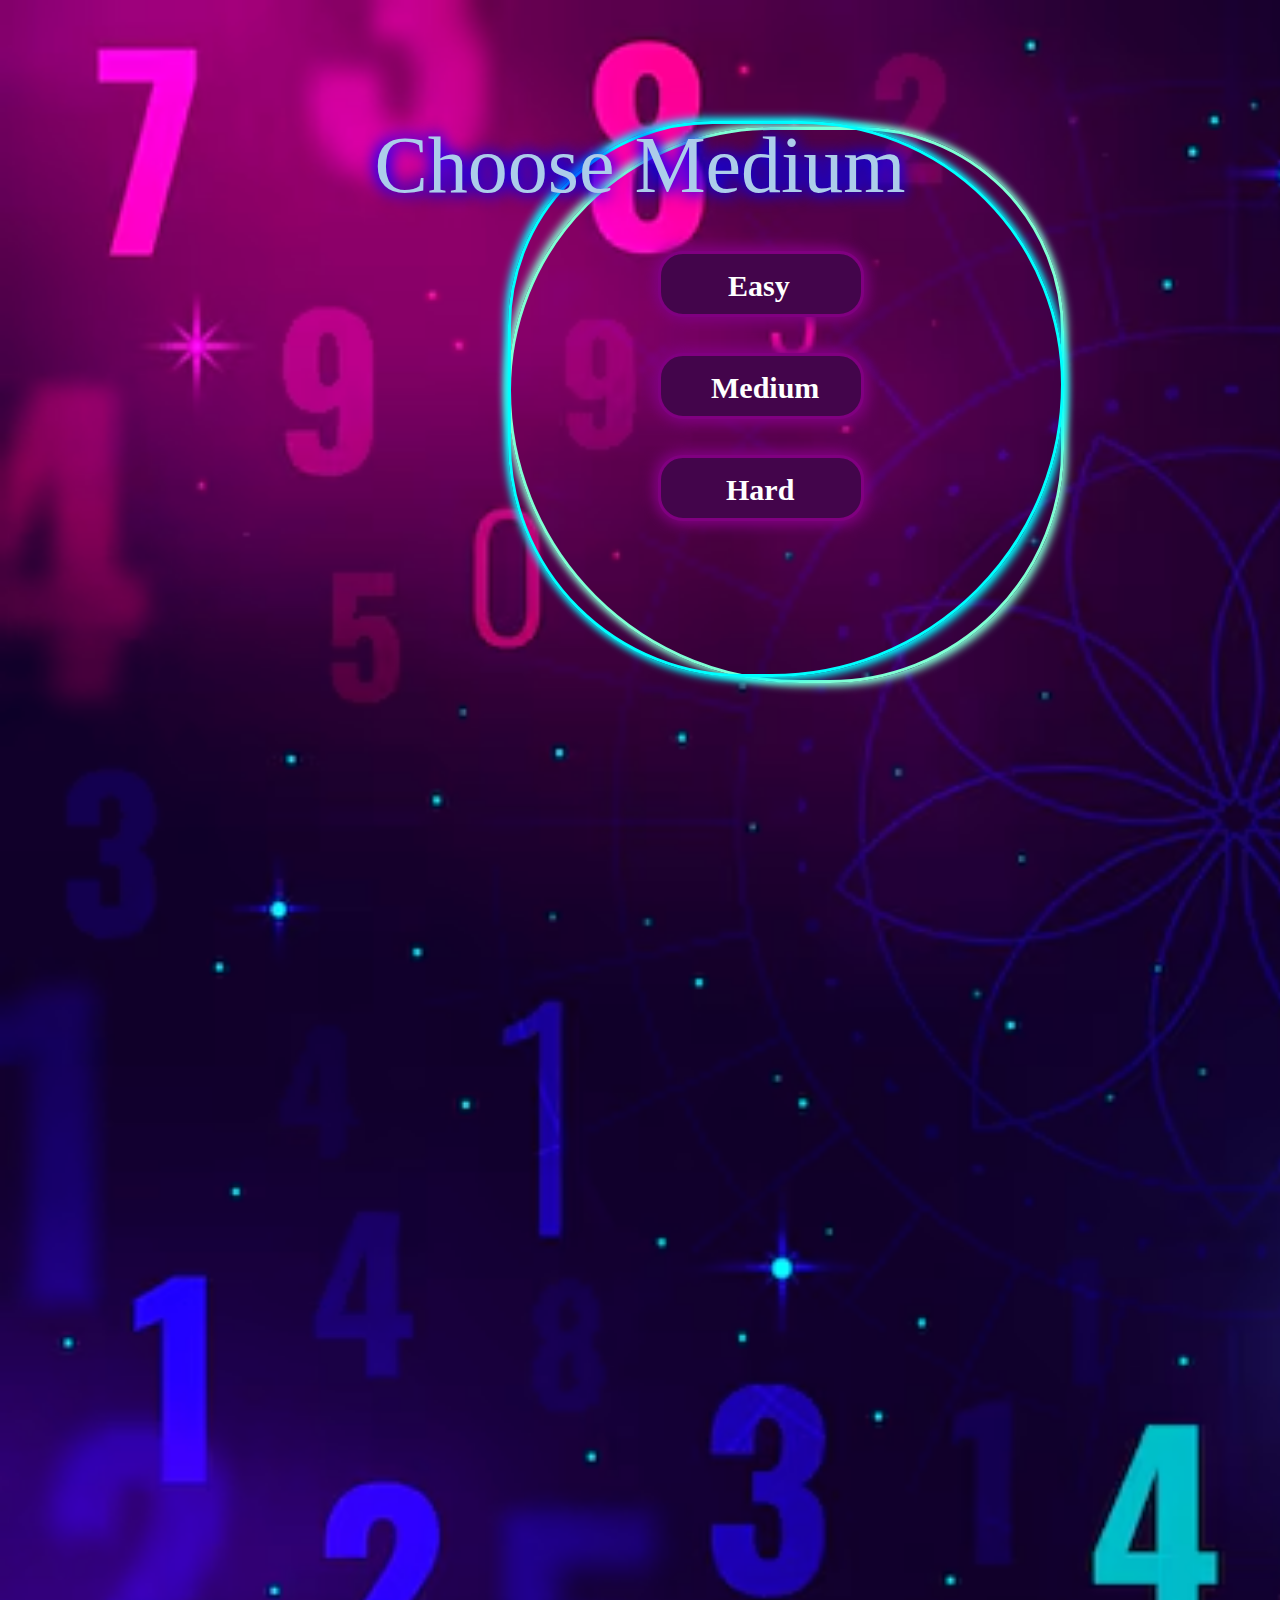
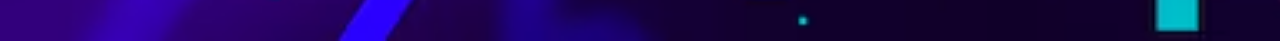
<file: index.html>
<!DOCTYPE html>
<html lang="en">
<head>
    <meta charset="UTF-8">
    <meta name="viewport" content="width=device-width, initial-scale=1.0">
    <title>Document</title>
    <link rel="stylesheet" href="page1.css">
</head>
<body>
    <p>Choose Medium</p>
    <a class="link" href="game_environmentE.html"><div class ="class" id="div1">
        <h3 id="head1">Easy</h3>
    </div></a><br><br>
    <a class="link" href="game_environmentM.html"><div class="class" id="div2">
        <h3 id="head2">Medium</h3>
    </div></a><br><br>
    <a class="link" href="game_environmentH.html"><div class="class" id="div3">
        <h3 id="head3">Hard</h3>
    </div></a>
    <div id="animate1"></div>
    <div id="animate2"></div>

</body>
</html>
</file>
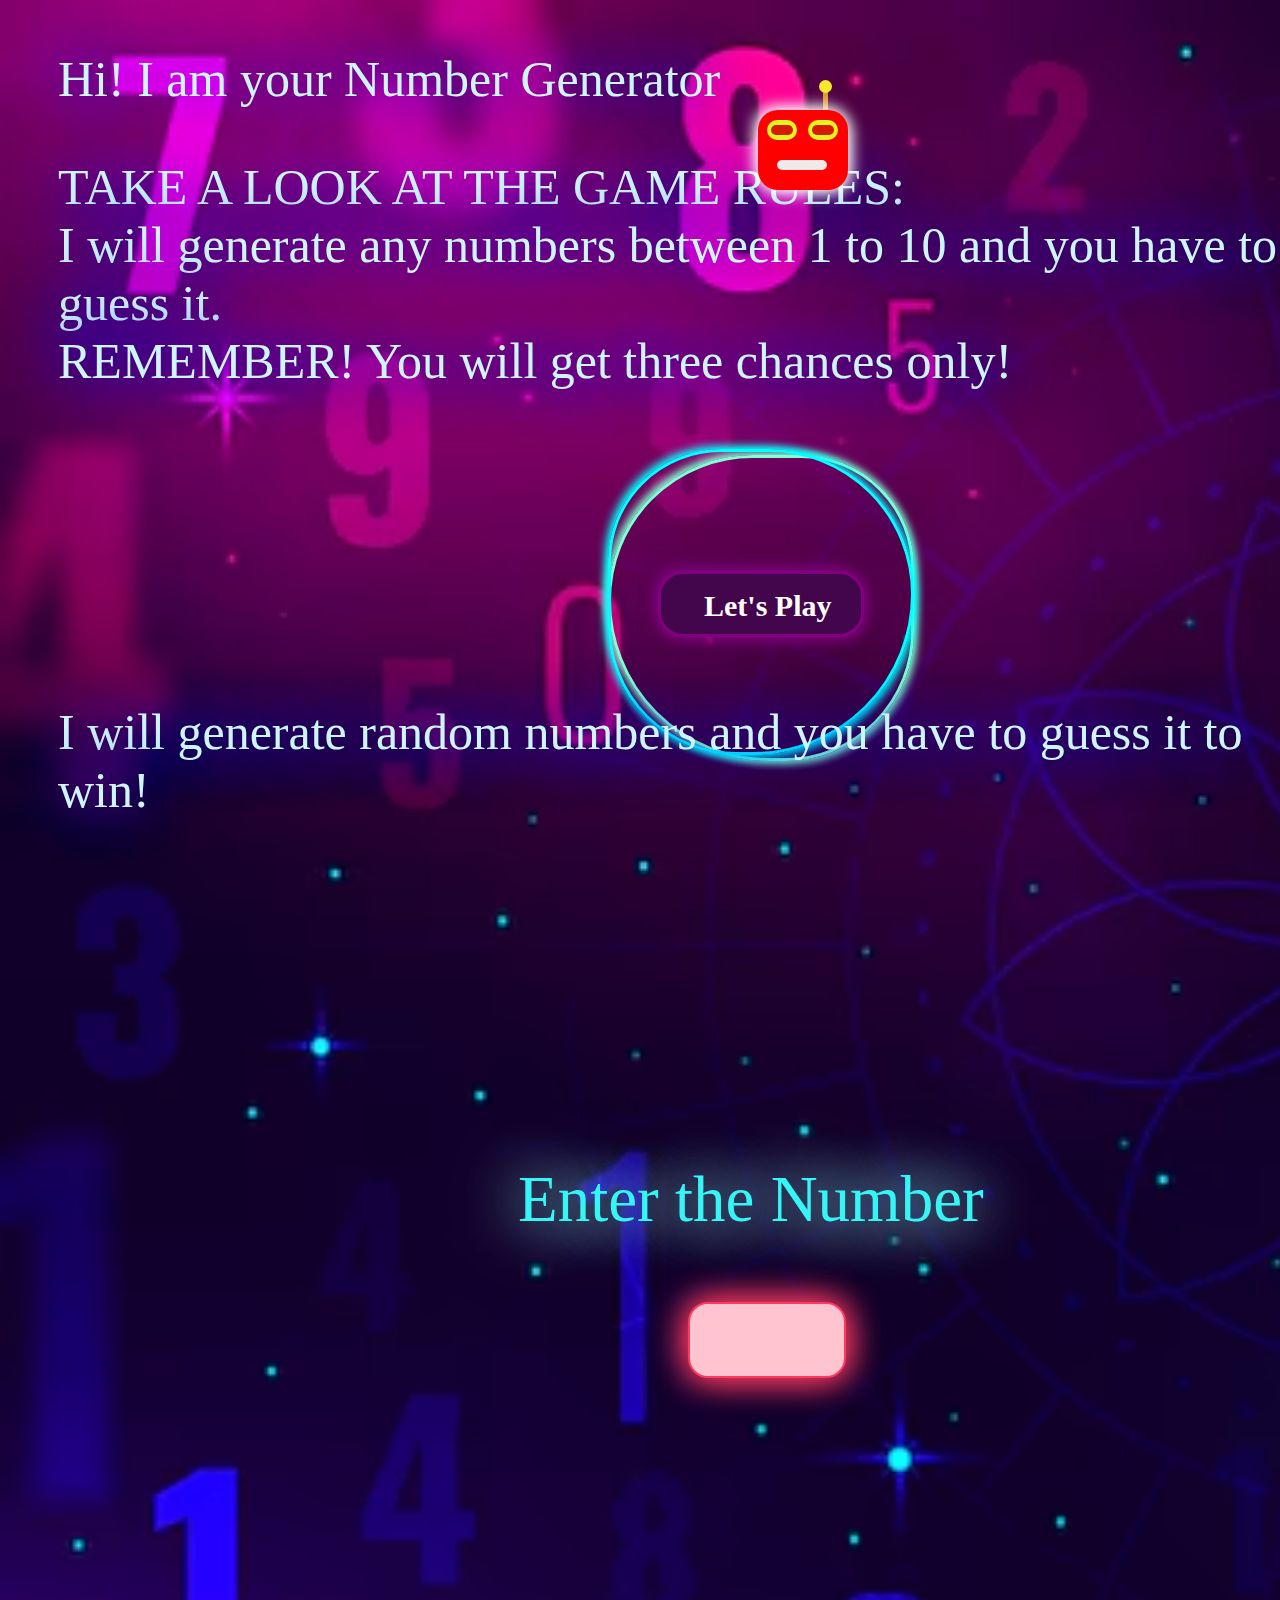
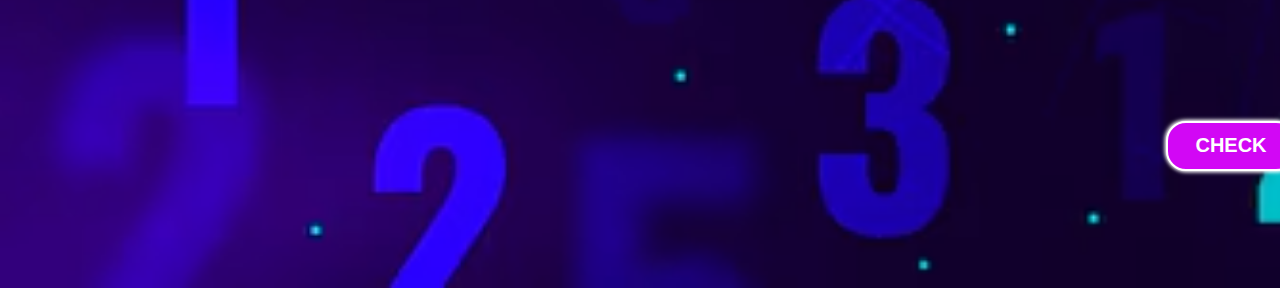
<file: game_environmentE.html>
<!DOCTYPE html>
<html lang="en">
<head>
    <meta charset="UTF-8">
    <meta name="viewport" content="width=device-width, initial-scale=1.0">
    <link rel="stylesheet" href="game_environmentE.css">
    <link rel="stylesheet" href="https://cdnjs.cloudflare.com/ajax/libs/font-awesome/6.7.2/css/all.min.css" integrity="sha512-Evv84Mr4kqVGRNSgIGL/F/aIDqQb7xQ2vcrdIwxfjThSH8CSR7PBEakCr51Ck+w+/U6swU2Im1vVX0SVk9ABhg==" crossorigin="anonymous" referrerpolicy="no-referrer" />
    <title>Document</title>

</head>
<body>
    <p id="text1">Hi! I am your Number Generator</p> 
    <P id="text2">TAKE A LOOK AT THE GAME RULES:<br>I will generate any numbers between 1 to 10 and you have to guess it.<br>REMEMBER! You will get three chances only! </P>
    <div id="div1" class="class"></div>
    <div id="div2" class="class"></div>
    <div id="div3" class="class"></div>
    <div id="div4" class="class"></div>
    <div id="div5" class="class"></div>
    <div id="div6" class="class"></div>
    <div id="div7" class="class"></div>
    <div id="div8" class="class"></div>
    <p id="text3">I will generate random numbers and you have to guess it to win!</p>
    <div id="animate1"></div>
    <div id="animate2"></div>
    <a href="#box2"> <div id="div9">
        <h3>Let's Play</h3>
    </div></a>
    <p id="text4">Enter the Number</p>
    <input id="box1"><button id="box2">CHECK</button>
    <p id="output"></p>
    <a href="index.html"><button id="back"><i id="home" class="fa-sharp fa-solid fa-house"></i></button></a>
    <script src="game_environmentE.js"></script>
</body>

</html>
</file>
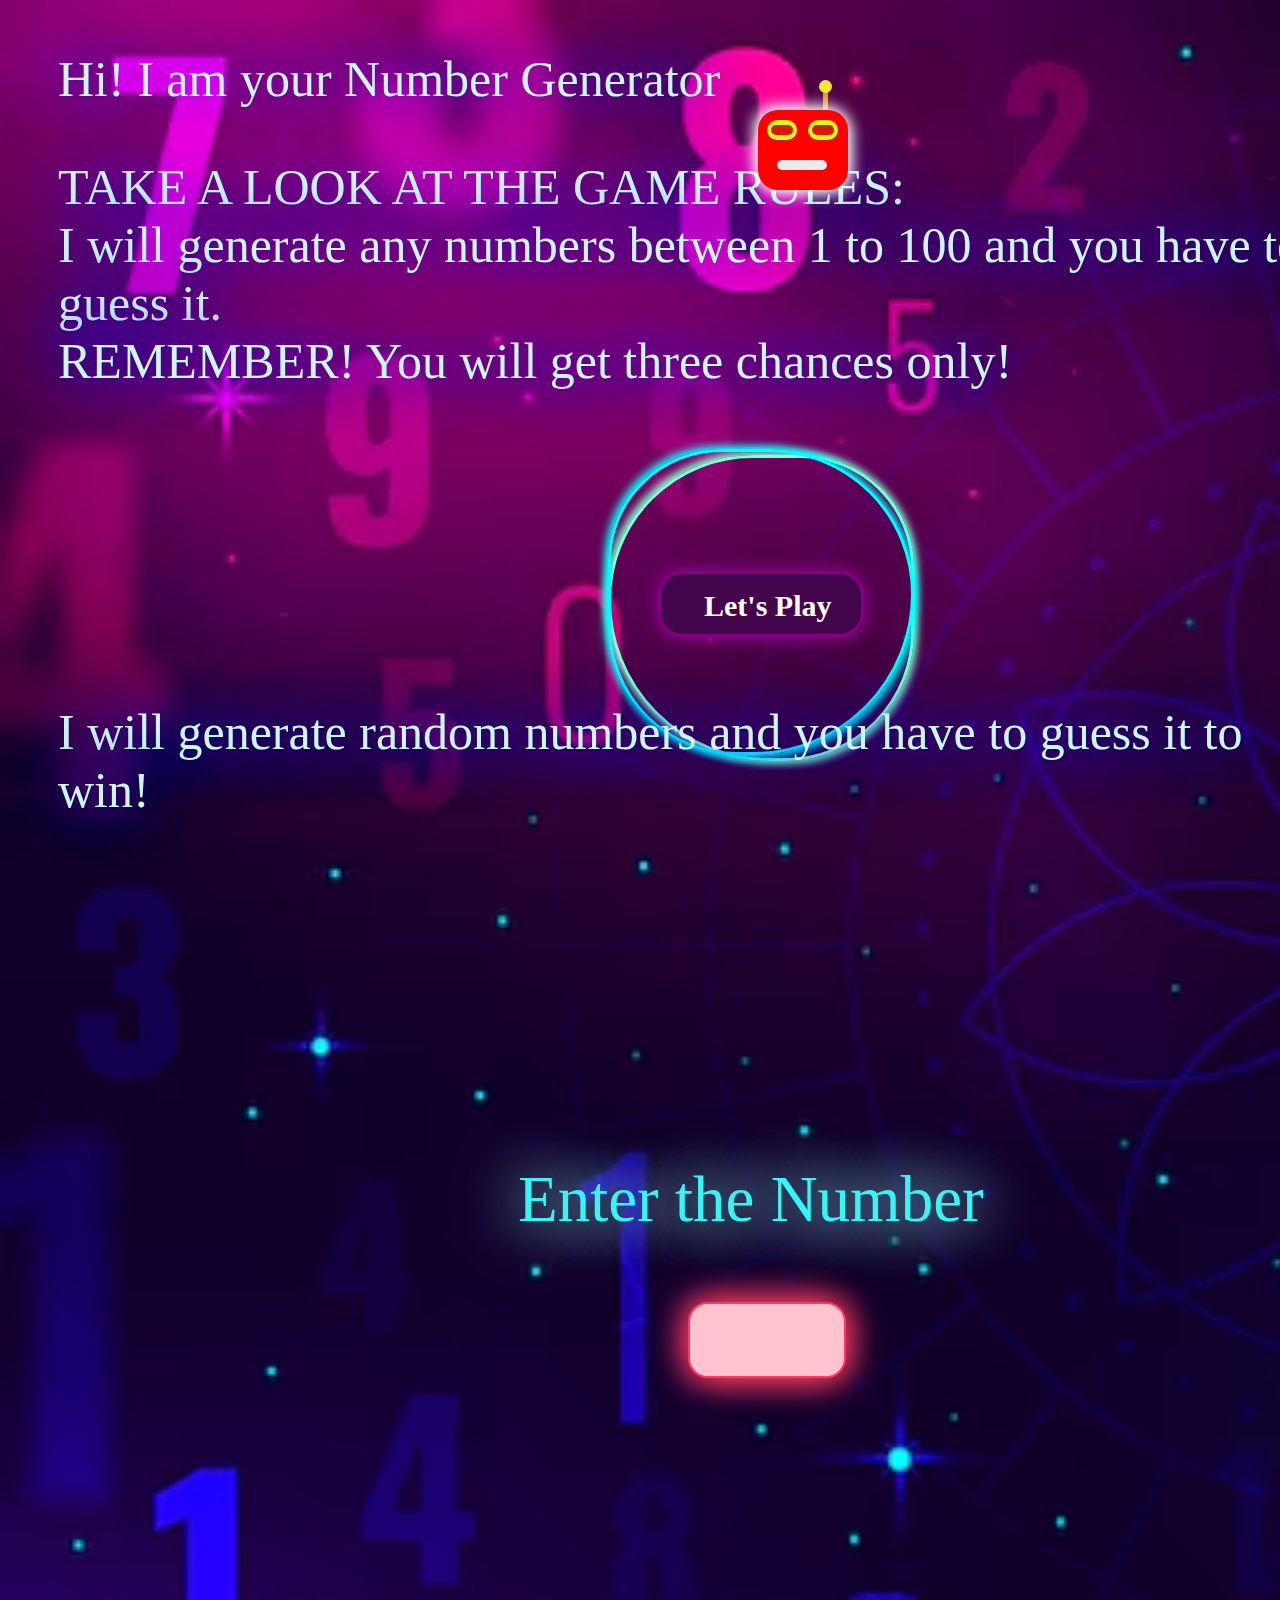
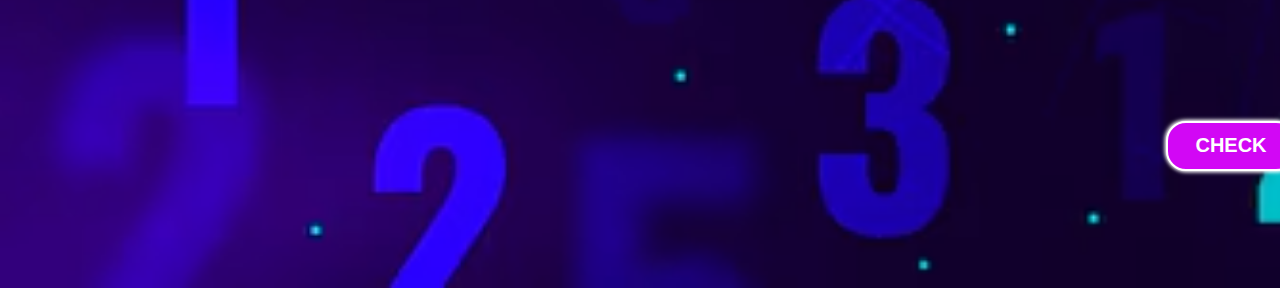
<file: game_environmentH.html>
<!DOCTYPE html>
<html lang="en">
<head>
    <meta charset="UTF-8">
    <meta name="viewport" content="width=device-width, initial-scale=1.0">
    <link rel="stylesheet" href="game_environmentH.css">
    <link rel="stylesheet" href="https://cdnjs.cloudflare.com/ajax/libs/font-awesome/6.7.2/css/all.min.css" integrity="sha512-Evv84Mr4kqVGRNSgIGL/F/aIDqQb7xQ2vcrdIwxfjThSH8CSR7PBEakCr51Ck+w+/U6swU2Im1vVX0SVk9ABhg==" crossorigin="anonymous" referrerpolicy="no-referrer" />
    <title>Document</title>

</head>
<body>
    <p id="text1">Hi! I am your Number Generator</p> 
    <P id="text2">TAKE A LOOK AT THE GAME RULES:<br>I will generate any numbers between 1 to 100 and you have to guess it.<br>REMEMBER! You will get three chances only! </P>
    <div id="div1" class="class"></div>
    <div id="div2" class="class"></div>
    <div id="div3" class="class"></div>
    <div id="div4" class="class"></div>
    <div id="div5" class="class"></div>
    <div id="div6" class="class"></div>
    <div id="div7" class="class"></div>
    <div id="div8" class="class"></div>
    <p id="text3">I will generate random numbers and you have to guess it to win!</p>
    <div id="animate1"></div>
    <div id="animate2"></div>
    <a href="#box2"> <div id="div9">
        <h3>Let's Play</h3>
    </div></a>
    <p id="text4">Enter the Number</p>
    <input id="box1" type="text"><button id="box2">CHECK</button>
    <p id="output"></p>
    <a href="page1.html"><button id="back"><i id="home" class="fa-sharp fa-solid fa-house"></i></button></a>
    <script src="game_environmentH.js"></script>
</body>
</html>
</file>
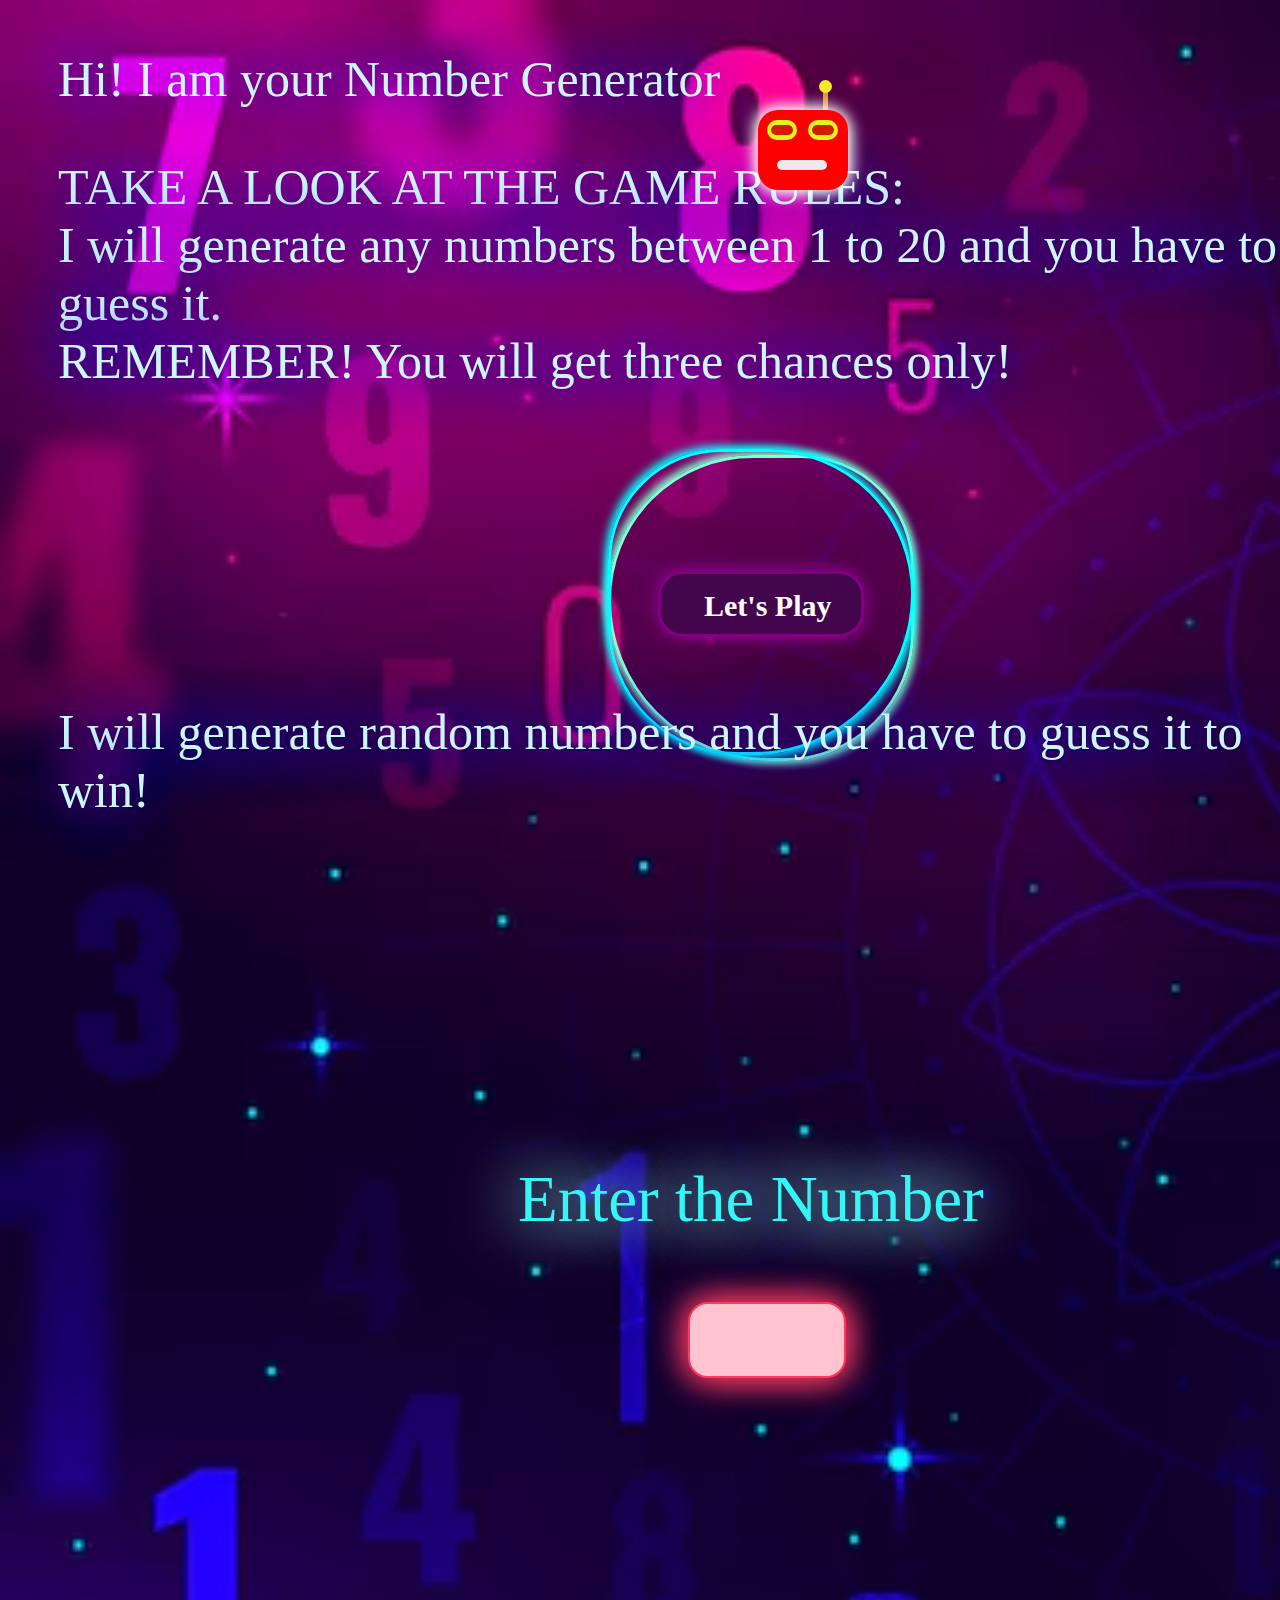
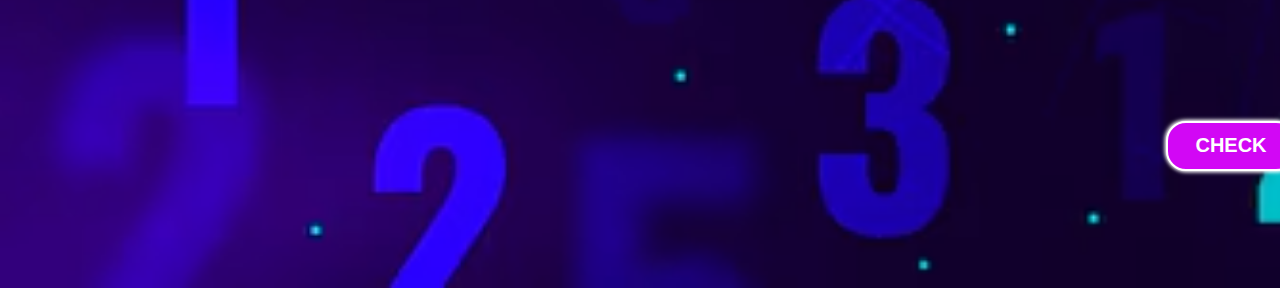
<file: game_environmentM.html>
<!DOCTYPE html>
<html lang="en">
<head>
    <meta charset="UTF-8">
    <meta name="viewport" content="width=device-width, initial-scale=1.0">
    <link rel="stylesheet" href="game_environmentM.css">
    <link rel="stylesheet" href="https://cdnjs.cloudflare.com/ajax/libs/font-awesome/6.7.2/css/all.min.css" integrity="sha512-Evv84Mr4kqVGRNSgIGL/F/aIDqQb7xQ2vcrdIwxfjThSH8CSR7PBEakCr51Ck+w+/U6swU2Im1vVX0SVk9ABhg==" crossorigin="anonymous" referrerpolicy="no-referrer" />
    <title>Document</title>

</head>
<body>
    <p id="text1">Hi! I am your Number Generator</p> 
    <P id="text2">TAKE A LOOK AT THE GAME RULES:<br>I will generate any numbers between 1 to 20 and you have to guess it.<br>REMEMBER! You will get three chances only! </P>
    <div id="div1" class="class"></div>
    <div id="div2" class="class"></div>
    <div id="div3" class="class"></div>
    <div id="div4" class="class"></div>
    <div id="div5" class="class"></div>
    <div id="div6" class="class"></div>
    <div id="div7" class="class"></div>
    <div id="div8" class="class"></div>
    <p id="text3">I will generate random numbers and you have to guess it to win!</p>
    <div id="animate1"></div>
    <div id="animate2"></div>
    <a href="#box2"> <div id="div9">
        <h3>Let's Play</h3>
    </div></a>
    <p id="text4">Enter the Number</p>
    <input id="box1" type="text"><button id="box2">CHECK</button>
    <p id="output"></p>
    <a href="page1.html"><button id="back"><i id="home" class="fa-sharp fa-solid fa-house"></i></button></a>
    <script src="game_environmentM.js"></script>
</body>
</html>
</file>
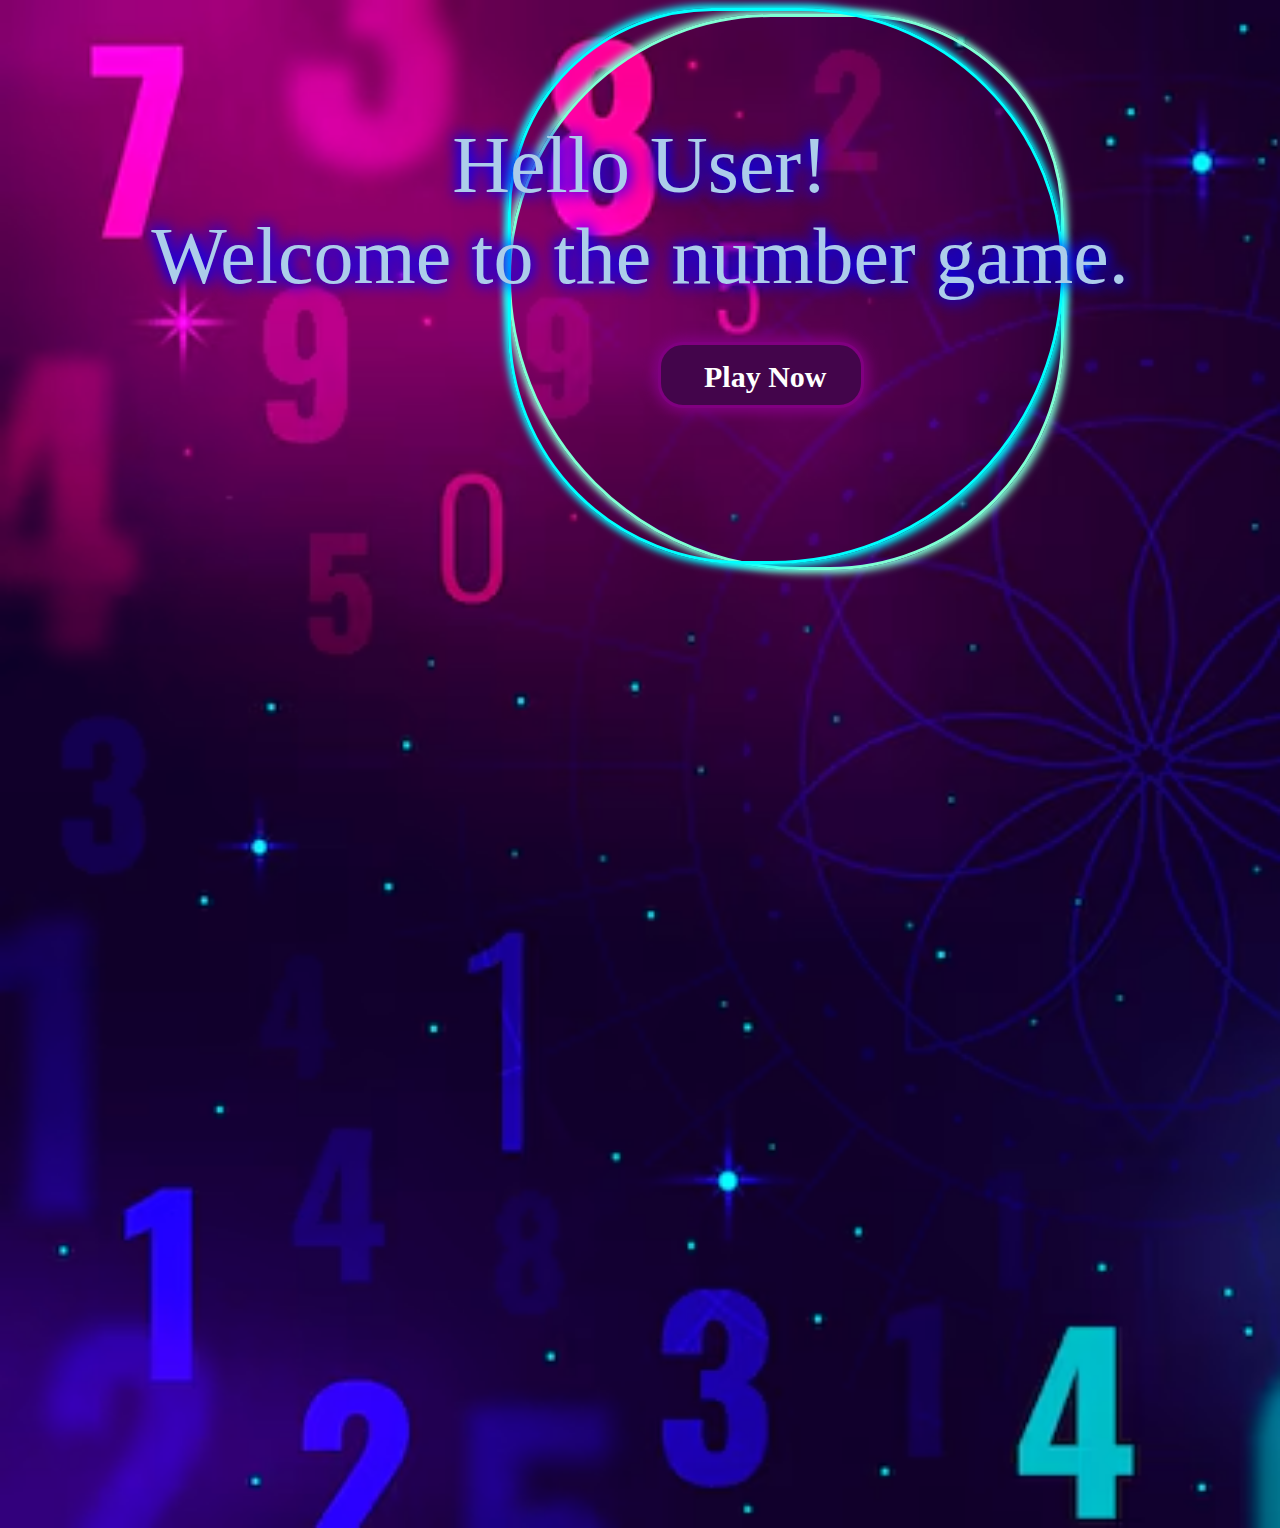
<file: number_game.html>
<!DOCTYPE html>
<html lang="en">
<head>
    <meta charset="UTF-8">
    <meta name="viewport" content="width=device-width, initial-scale=1.0">
    <title>Document</title>
    <link rel="stylesheet" href="number_game.css">
</head>
<body>
     <p>Hello User!<br>Welcome to the number game.</p>
    <a href="page1.html"><div id="div1">
        <h3>Play Now</h3>
    </div></a>
    <div id="animate1"></div>
    <div id="animate2"></div>
   
   
</body>
</html>
</file>
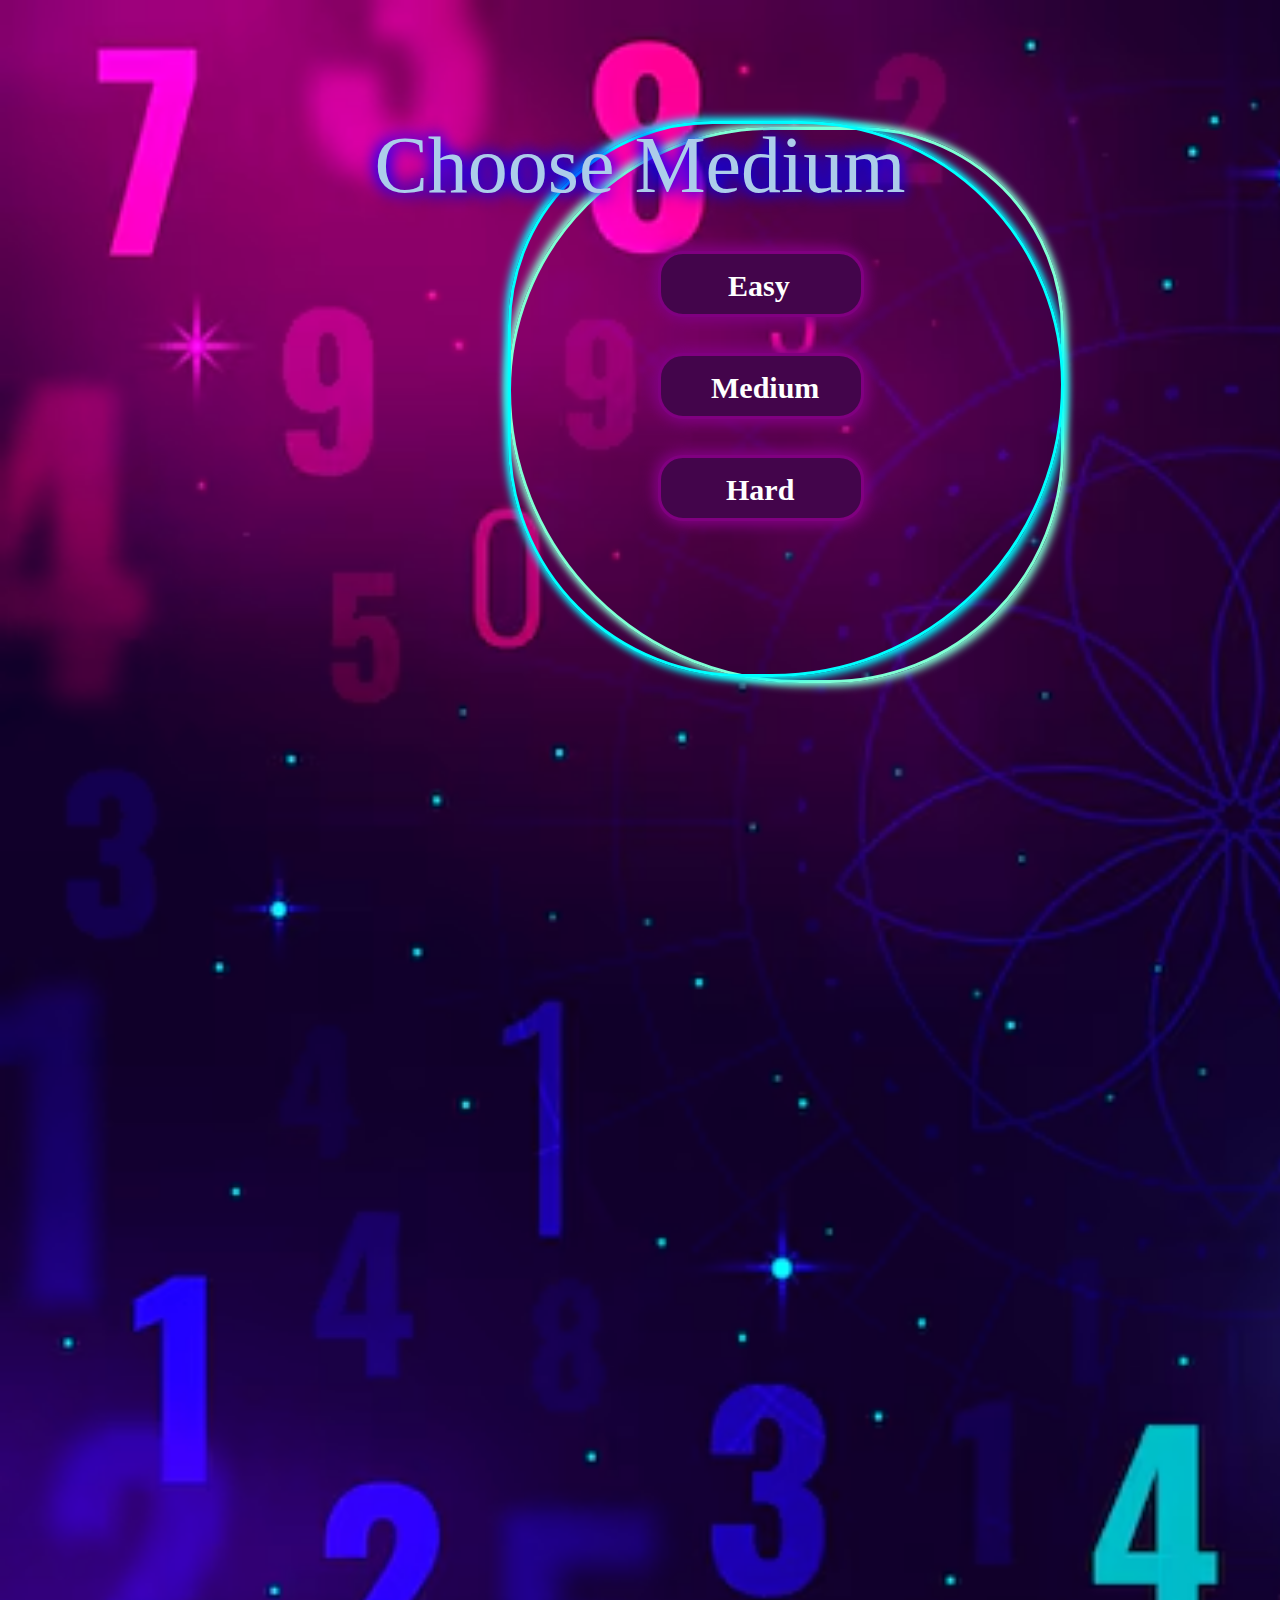
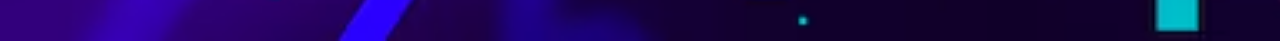
<file: page1.html>
<!DOCTYPE html>
<html lang="en">
<head>
    <meta charset="UTF-8">
    <meta name="viewport" content="width=device-width, initial-scale=1.0">
    <title>Document</title>
    <link rel="stylesheet" href="page1.css">
</head>
<body>
    <p>Choose Medium</p>
    <a class="link" href="game_environmentE.html"><div class ="class" id="div1">
        <h3 id="head1">Easy</h3>
    </div></a><br><br>
    <a class="link" href="game_environmentM.html"><div class="class" id="div2">
        <h3 id="head2">Medium</h3>
    </div></a><br><br>
    <a class="link" href="game_environmentH.html"><div class="class" id="div3">
        <h3 id="head3">Hard</h3>
    </div></a>
    <div id="animate1"></div>
    <div id="animate2"></div>

</body>
</html>
</file>
<file: page1.css>
p
{
    color:rgb(172, 205, 234);
    font-size: 80px;
    text-shadow:2px 2px 0.2em blue,-2px -2px 0.2em blue;
    font-family:Georgia, 'Times New Roman', Times, serif;
    text-align: center;
    position:relative;
    top:40px;
    animation-name: glow ;
    animation-duration: 0.8s;
    animation-iteration-count: infinite ;
    animation-direction: alternate-reverse;
    animation-timing-function: ease-in;
}
@keyframes glow
{
    0%{ text-shadow:2px 2px 0.3em blue,-2px -2px 0.3em blue;}
    20%{ text-shadow:3px 3px 0.4em blue,-3px -3px 0.4em blue;}
    40%{ text-shadow:4px 4px 0.5em blue,-4px -4px 0.5em blue;}
    60%{ text-shadow:3px 3px 0.6em blue,-3px -3px 0.6em blue;}
    80%{ text-shadow:2px 2px 0.7em blue,-2px -2px 0.7em blue;}
}
body{
    background-image: url("number-background.avif");
    background-size:cover;
}
.class{
    height: 60px;
    width:200px;
    border-style:solid;
    border-color:purple;
    box-shadow:  3px 3px 0.9em purple,-3px -3px 0.9em purple;
    background-color:rgb(67, 5, 75);
    border-radius: 25px;
    position: relative;
    left:650px;

}
#div1:active{
    background-color:rgb(170, 23, 190);
}
#div1:hover{
    font-size: 55px;
}
#div12:active{
    background-color:rgb(170, 23, 190);
}
#div2:hover{
    font-size: 55px;
}
#div3:active{
    background-color:rgb(170, 23, 190);
}
#div3:hover{
    font-size: 55px;
}
#head1
{
    color:white;
    font-size: 30px;
    position: relative;
    left:67px;
    bottom: 15px;
}
#head2
{
    color:white;
    font-size: 30px;
    position: relative;
    left:50px;
    bottom: 15px;
}
#head3
{
    color:white;
    font-size: 30px;
    position: relative;
    left:65px;
    bottom: 15px;
}
#animate1{
    z-index:-1;
    height:550px;
    width:550px;
    border-style: solid;
    border-color: aqua;
    box-shadow:3px 3px 0.5em aqua,-3px -3px 0.5em aqua;
    border-bottom-left-radius: 80%;
    border-bottom-right-radius: 100%;
    border-top-left-radius: 70%;
    border-top-right-radius: 90%;
    position:relative;
    left:500px;
    bottom:400px;
    animation: rotate1 3s linear infinite normal;

}
@keyframes rotate1{
    0%{transform: rotate(0deg);}
    14%{transform: rotate(60deg);}
    30%{transform: rotate(120deg);}
    46%{transform: rotate(180deg);}
    64%{transform: rotate(240deg);}
    82%{transform: rotate(300deg);}
    100%{transform: rotate(360deg);}
}
#animate2{
    z-index:-2;
    height:550px;
    width:550px;
    border-style: solid;
    border-color: aquamarine;
    box-shadow:3px 3px 0.5em  aquamarine,-3px -3px 0.5em  aquamarine;
    border-bottom-left-radius: 100%;
    border-bottom-right-radius: 80%;
    border-top-left-radius: 90%;
    border-top-right-radius: 70%;
    position:relative;
    left:500px;
    bottom:950px;
     animation: rotate1 3s linear infinite reverse;

}
.link
{
    text-decoration: none;
}
</file>
<file: game_environmentE.css>
body
{
    background-image: url("number-background.avif");
    background-size: cover;
    width:100%;
}
#div1
{
    height:80px;
    width:90px;
    background-color: red;
    box-shadow: 3px 3px 1em white,-3px -3px 1em white;
    border-radius: 20px;
    position:relative;
    left:750px;
    bottom:330px;
}
#div2
{
    height:20px;
    width:30px;
    background-color: rgb(223, 245, 29);
    border-radius: 20px;
    position: relative;
    left:759px;
    bottom: 400px;
}
#div3
{
    height:20px;
    width:30px;
    background-color: rgb(223, 245, 29);
    border-radius: 20px;
    position:relative;
    left:800px;
    bottom: 420px;
}
#div4
{
    height:10px;
    width:22px;
    background-color: rgb(214, 27, 3);
    border-radius: 20px;
    position:relative;
    left:804px;
    bottom:435px;
}
#div5
{
    height:10px;
    width:22px;
    background-color: rgb(214, 27, 3);
    border-radius: 20px;
    position:relative;
    left:763px;
    bottom:445px;
}
#div6
{
    height:10px;
    width:50px;
    background-color: rgb(239, 233, 233);
    border-radius: 20px;
    position:relative;
    left:769px;
    bottom:420px;
}
#div7
{
    height:13px;
    width:13px;
    background-color: rgb(246, 232, 44);
    border-radius: 50%;
    position:relative;
    left:811px;
    bottom:510px;
}
#div8
{
    height:50px;
    width:5px;
    background-color: rgb(223, 149, 40);
    border-radius: 20px;
    position:relative;
    left:815px;
    bottom:512px;
    z-index: -1;
}
#text1
{
    font-size: 50px;
    font-family:'Times New Roman', Times, serif;
    color:rgb(205, 245, 252);
    text-shadow: 5px 5px 1.2em blue,-5px -5px 1.2em blue;
    position: relative;
    left: 50px;

}
#text2
{
    font-size: 50px;
    font-family:'Times New Roman', Times, serif;
    color:rgb(205, 245, 252);
    text-shadow: 5px 5px 1.2em blue,-5px -5px 1.2em blue;
    position: relative;
    left: 50px;

}
#text3
{
    font-size: 50px;
    font-family:'Times New Roman', Times, serif;
    color:rgb(205, 245, 252);
    text-shadow: 5px 5px 1.2em blue,-5px -5px 1.2em blue;
    position: relative;
    left: 50px;

}
#animate1{
    z-index:-1;
    height:300px;
    width:300px;
    border-style: solid;
    border-color: aqua;
    box-shadow:3px 3px 0.5em aqua,-3px -3px 0.5em aqua;
    border-bottom-left-radius: 80%;
    border-bottom-right-radius: 100%;
    border-top-left-radius: 70%;
    border-top-right-radius: 90%;
    position:relative;
    left:600px;
    bottom:420px;
    animation: rotate1 3s linear infinite normal;

}
@keyframes rotate1{
    0%{transform: rotate(0deg);}
    14%{transform: rotate(60deg);}
    30%{transform: rotate(120deg);}
    46%{transform: rotate(180deg);}
    64%{transform: rotate(240deg);}
    82%{transform: rotate(300deg);}
    100%{transform: rotate(360deg);}
}
#animate2{
    z-index:-2;
    height:300px;
    width:300px;
    border-style: solid;
    border-color:  aquamarine;
    box-shadow:3px 3px 0.5em  aquamarine,-3px -3px 0.5em  aquamarine;
    border-bottom-left-radius: 100%;
    border-bottom-right-radius: 80%;
    border-top-left-radius: 90%;
    border-top-right-radius: 70%;
    position:relative;
    left:600px;
    bottom:720px;
     animation: rotate1 3s linear infinite reverse;

}
h3
{
    color:white;
    font-size: 30px;
    position: relative;
    left:43px;
    bottom: 15px;
}
a
{
    text-decoration: none;
}
#div9{
    height:60px;
    width:200px;
    border-style:solid;
    border-color:purple;
    box-shadow:  3px 3px 0.9em purple,-3px -3px 0.9em purple;
    background-color:rgb(67, 5, 75);
    border-radius: 25px;
    position: relative;
    left:650px;
    bottom:910px;
}
#div9:active{
    background-color:rgb(170, 23, 190);
}
#div9:hover{
    font-size:55px;
}
#text4
{
    font-size: 65px;
    font-family: 'Times New Roman', Times, serif;
    color:rgb(53, 245, 245);
    text-shadow: 2px 2px 1em rgb(151, 243, 248),-2px -2px 1em rgb(151, 243, 248);
    position: relative;
    bottom: 450px;
    left: 510px;
}
#box1
{
    height:70px;
    width:150px;
    box-shadow:  2px 2px 1em rgb(253, 57, 97),-2px -2px 1em rgb(253,57,97);
    background-color: rgb(255, 196, 208);
    border-style: solid;
    border-color: rgb(253,57,97);
    border-radius: 20px;
    color: crimson;
    font-size: 35px;
    font-weight: 700;
    position:relative;
    bottom: 450px;
    left:680px;
    text-align: center;
}
#box2
{
    height:50px;
    width:130px;
    box-shadow:1px 1px 0.2em rgb(255, 255, 255),-1px -1px 0.2em rgb(255, 255, 255) ;
    background-color: rgb(210, 7, 245);
    border-radius: 20px;
    border-width: 2px;
    color: white;
    font-size: 20px;
    font-weight: 650;
    border-style: solid;
    border-color:rgb(255, 255, 255) ;
    position:relative;
    left:1000px;
    bottom: 50px;
}
#box2:active
{
    background-color: blueviolet;
}
#output{
    position: relative;
    bottom:400px;
    left:320px;
    color:rgb(253, 254, 254);
    text-shadow:2px 2px 0.5em rgb(153, 232, 236),-2px -2px 0.5em rgb(153,232,236) ;
    font-size: 60px;
    font-family:sans-serif;
    font-weight: 600;
    width:max-content;
    height:auto;
}
.refresh{
    height:50px;
    width:150px;
    background-color: rgb(237, 27, 181);
    color:white;
    font-size:20px;
    border-style: solid;
    border-color: white;
    box-shadow:1px 1px 0.2em rgb(254, 254, 254),-1px -1px 0.2em rgb(254,254,254);
    position:relative;
    bottom: 290px;
    left:250px;
    border-radius: 20px;
}
.refresh:active{
    background-color:rgb(122, 8, 86);
}
#back{
    height:50px;
    width:80px;
    background-color: rgb(237, 27, 181);
    border-style:solid;
    border-color: white;
    box-shadow:1px 1px 0.2em rgb(254, 254, 254),-1px -1px 0.2em rgb(254,254,254);
    position:relative;

    position:absolute;
    top:1600px;
    left:1310px;
    border-radius: 20px;
}
#back:active{
    background-color:rgb(122, 8, 86);
}
#home{
font-size: 25px;
color:beige;
}
</file>
<file: game_environmentH.css>
body
{
    background-image: url("number-background.avif");
    background-size: cover;
}
#div1
{
    height:80px;
    width:90px;
    background-color: red;
    box-shadow: 3px 3px 1em white,-3px -3px 1em white;
    border-radius: 20px;
    position:relative;
    left:750px;
    bottom:330px;
}
#div2
{
    height:20px;
    width:30px;
    background-color: rgb(223, 245, 29);
    border-radius: 20px;
    position: relative;
    left:759px;
    bottom: 400px;
}
#div3
{
    height:20px;
    width:30px;
    background-color: rgb(223, 245, 29);
    border-radius: 20px;
    position:relative;
    left:800px;
    bottom: 420px;
}
#div4
{
    height:10px;
    width:22px;
    background-color: rgb(214, 27, 3);
    border-radius: 20px;
    position:relative;
    left:804px;
    bottom:435px;
}
#div5
{
    height:10px;
    width:22px;
    background-color: rgb(214, 27, 3);
    border-radius: 20px;
    position:relative;
    left:763px;
    bottom:445px;
}
#div6
{
    height:10px;
    width:50px;
    background-color: rgb(239, 233, 233);
    border-radius: 20px;
    position:relative;
    left:769px;
    bottom:420px;
}
#div7
{
    height:13px;
    width:13px;
    background-color: rgb(246, 232, 44);
    border-radius: 50%;
    position:relative;
    left:811px;
    bottom:510px;
}
#div8
{
    height:50px;
    width:5px;
    background-color: rgb(223, 149, 40);
    border-radius: 20px;
    position:relative;
    left:815px;
    bottom:512px;
    z-index: -1;
}
#text1
{
    font-size: 50px;
    font-family:'Times New Roman', Times, serif;
    color:rgb(205, 245, 252);
    text-shadow: 5px 5px 1.2em blue,-5px -5px 1.2em blue;
    position: relative;
    left: 50px;

}
#text2
{
    font-size: 50px;
    font-family:'Times New Roman', Times, serif;
    color:rgb(205, 245, 252);
    text-shadow: 5px 5px 1.2em blue,-5px -5px 1.2em blue;
    position: relative;
    left: 50px;

}
#text3
{
    font-size: 50px;
    font-family:'Times New Roman', Times, serif;
    color:rgb(205, 245, 252);
    text-shadow: 5px 5px 1.2em blue,-5px -5px 1.2em blue;
    position: relative;
    left: 50px;

}
#animate1{
    z-index:-1;
    height:300px;
    width:300px;
    border-style: solid;
    border-color: aqua;
    box-shadow:3px 3px 0.5em aqua,-3px -3px 0.5em aqua;
    border-bottom-left-radius: 80%;
    border-bottom-right-radius: 100%;
    border-top-left-radius: 70%;
    border-top-right-radius: 90%;
    position:relative;
    left:600px;
    bottom:420px;
    animation: rotate1 3s linear infinite normal;

}
@keyframes rotate1{
    0%{transform: rotate(0deg);}
    14%{transform: rotate(60deg);}
    30%{transform: rotate(120deg);}
    46%{transform: rotate(180deg);}
    64%{transform: rotate(240deg);}
    82%{transform: rotate(300deg);}
    100%{transform: rotate(360deg);}
}
#animate2{
    z-index:-2;
    height:300px;
    width:300px;
    border-style: solid;
    border-color:  aquamarine;
    box-shadow:3px 3px 0.5em  aquamarine,-3px -3px 0.5em  aquamarine;
    border-bottom-left-radius: 100%;
    border-bottom-right-radius: 80%;
    border-top-left-radius: 90%;
    border-top-right-radius: 70%;
    position:relative;
    left:600px;
    bottom:720px;
     animation: rotate1 3s linear infinite reverse;

}
h3
{
    color:white;
    font-size: 30px;
    position: relative;
    left:43px;
    bottom: 15px;
}
a
{
    text-decoration: none;
}
#div9{
    height:60px;
    width:200px;
    border-style:solid;
    border-color:purple;
    box-shadow:  3px 3px 0.9em purple,-3px -3px 0.9em purple;
    background-color:rgb(67, 5, 75);
    border-radius: 25px;
    position: relative;
    left:650px;
    bottom:910px;
}
#div9:active{
    background-color:rgb(170, 23, 190);
}
#div9:hover{
    font-size:55px;
}
#text4
{
    font-size: 65px;
    font-family: 'Times New Roman', Times, serif;
    color:rgb(53, 245, 245);
    text-shadow: 2px 2px 1em rgb(151, 243, 248),-2px -2px 1em rgb(151, 243, 248);
    position: relative;
    bottom: 450px;
    left: 510px;
}
#box1
{
    height:70px;
    width:150px;
    box-shadow:  2px 2px 1em rgb(253, 57, 97),-2px -2px 1em rgb(253,57,97);
    background-color: rgb(255, 196, 208);
    border-style: solid;
    border-color: rgb(253,57,97);
    border-radius: 20px;
    color: crimson;
    font-size: 35px;
    font-weight: 700;
    position:relative;
    bottom: 450px;
    left:680px;
    text-align: center;
}
#box2
{
    height:50px;
    width:130px;
    box-shadow:1px 1px 0.2em rgb(255, 255, 255),-1px -1px 0.2em rgb(255,255,255) ;
    background-color: rgb(210, 7, 245);
    border-radius: 20px;
    border-width: 2px;
    color: white;
    font-size: 20px;
    font-weight: 650;
    border-style: solid;
    border-color:rgb(255, 255, 255) ;
    position:relative;
    left:1000px;
    bottom: 50px;
}
#box2:active
{
    background-color: blueviolet;
}
#output{
    position: relative;
    bottom:400px;
    left:320px;
    color:rgb(253, 254, 254);
    text-shadow:2px 2px 0.5em rgb(153, 232, 236),-2px -2px 0.5em rgb(153,232,236) ;
    font-size: 60px;
    font-family:sans-serif;
    font-weight: 600;
}
.refresh{
    height:50px;
    width:150px;
    background-color: rgb(237, 27, 181);
    color:white;
    font-size:20px;
    border-style: solid;
    border-color: white;
    box-shadow:1px 1px 0.2em rgb(254, 254, 254),-1px -1px 0.2em rgb(254,254,254);
    position:relative;
    bottom: 290px;
    left:100px;
    border-radius: 20px;
}
.refresh:active{
    background-color:rgb(122, 8, 86);
}
#back{
    height:50px;
    width:80px;
    background-color: rgb(237, 27, 181);
    border-color: white;
    box-shadow:1px 1px 0.2em rgb(254, 254, 254),-1px -1px 0.2em rgb(254,254,254);
    position:absolute;
    top:1600px;
    left:1310px;
    border-radius: 20px;
}
#back:active{
    background-color:rgb(122, 8, 86);
}
#home{
font-size: 25px;
color:beige;
}
</file>
<file: game_environmentM.css>
body
{
    background-image: url("number-background.avif");
    background-size: cover;
}
#div1
{
    height:80px;
    width:90px;
    background-color: red;
    box-shadow: 3px 3px 1em white,-3px -3px 1em white;
    border-radius: 20px;
    position:relative;
    left:750px;
    bottom:330px;
}
#div2
{
    height:20px;
    width:30px;
    background-color: rgb(223, 245, 29);
    border-radius: 20px;
    position: relative;
    left:759px;
    bottom: 400px;
}
#div3
{
    height:20px;
    width:30px;
    background-color: rgb(223, 245, 29);
    border-radius: 20px;
    position:relative;
    left:800px;
    bottom: 420px;
}
#div4
{
    height:10px;
    width:22px;
    background-color: rgb(214, 27, 3);
    border-radius: 20px;
    position:relative;
    left:804px;
    bottom:435px;
}
#div5
{
    height:10px;
    width:22px;
    background-color: rgb(214, 27, 3);
    border-radius: 20px;
    position:relative;
    left:763px;
    bottom:445px;
}
#div6
{
    height:10px;
    width:50px;
    background-color: rgb(239, 233, 233);
    border-radius: 20px;
    position:relative;
    left:769px;
    bottom:420px;
}
#div7
{
    height:13px;
    width:13px;
    background-color: rgb(246, 232, 44);
    border-radius: 50%;
    position:relative;
    left:811px;
    bottom:510px;
}
#div8
{
    height:50px;
    width:5px;
    background-color: rgb(223, 149, 40);
    border-radius: 20px;
    position:relative;
    left:815px;
    bottom:512px;
    z-index: -1;
}
#text1
{
    font-size: 50px;
    font-family:'Times New Roman', Times, serif;
    color:rgb(205, 245, 252);
    text-shadow: 5px 5px 1.2em blue,-5px -5px 1.2em blue;
    position: relative;
    left: 50px;

}
#text2
{
    font-size: 50px;
    font-family:'Times New Roman', Times, serif;
    color:rgb(205, 245, 252);
    text-shadow: 5px 5px 1.2em blue,-5px -5px 1.2em blue;
    position: relative;
    left: 50px;

}
#text3
{
    font-size: 50px;
    font-family:'Times New Roman', Times, serif;
    color:rgb(205, 245, 252);
    text-shadow: 5px 5px 1.2em blue,-5px -5px 1.2em blue;
    position: relative;
    left: 50px;

}
#animate1{
    z-index:-1;
    height:300px;
    width:300px;
    border-style: solid;
    border-color: aqua;
    box-shadow:3px 3px 0.5em aqua,-3px -3px 0.5em aqua;
    border-bottom-left-radius: 80%;
    border-bottom-right-radius: 100%;
    border-top-left-radius: 70%;
    border-top-right-radius: 90%;
    position:relative;
    left:600px;
    bottom:420px;
    animation: rotate1 3s linear infinite normal;

}
@keyframes rotate1{
    0%{transform: rotate(0deg);}
    14%{transform: rotate(60deg);}
    30%{transform: rotate(120deg);}
    46%{transform: rotate(180deg);}
    64%{transform: rotate(240deg);}
    82%{transform: rotate(300deg);}
    100%{transform: rotate(360deg);}
}
#animate2{
    z-index:-2;
    height:300px;
    width:300px;
    border-style: solid;
    border-color:  aquamarine;
    box-shadow:3px 3px 0.5em  aquamarine,-3px -3px 0.5em  aquamarine;
    border-bottom-left-radius: 100%;
    border-bottom-right-radius: 80%;
    border-top-left-radius: 90%;
    border-top-right-radius: 70%;
    position:relative;
    left:600px;
    bottom:720px;
     animation: rotate1 3s linear infinite reverse;

}
h3
{
    color:white;
    font-size: 30px;
    position: relative;
    left:43px;
    bottom: 15px;
}
a
{
    text-decoration: none;
}
#div9{
    height:60px;
    width:200px;
    border-style:solid;
    border-color:purple;
    box-shadow:  3px 3px 0.9em purple,-3px -3px 0.9em purple;
    background-color:rgb(67, 5, 75);
    border-radius: 25px;
    position: relative;
    left:650px;
    bottom:910px;
}
#div9:active{
    background-color:rgb(170, 23, 190);
}
#div9:hover{
    font-size:55px;
}
#text4
{
    font-size: 65px;
    font-family: 'Times New Roman', Times, serif;
    color:rgb(53, 245, 245);
    text-shadow: 2px 2px 1em rgb(151, 243, 248),-2px -2px 1em rgb(151, 243, 248);
    position: relative;
    bottom: 450px;
    left: 510px;
}
#box1
{
    height:70px;
    width:150px;
    box-shadow:  2px 2px 1em rgb(253, 57, 97),-2px -2px 1em rgb(253,57,97);
    background-color: rgb(255, 196, 208);
    border-style: solid;
    border-color: rgb(253,57,97);
    border-radius: 20px;
    color: crimson;
    font-size: 35px;
    font-weight: 700;
    position:relative;
    bottom: 450px;
    left:680px;
    text-align: center;
}
#box2
{
    height:50px;
    width:130px;
    box-shadow:1px 1px 0.2em rgb(255, 255, 255),-1px -1px 0.2em rgb(255, 255, 255) ;
    background-color: rgb(210, 7, 245);
    border-radius: 20px;
    border-width: 2px;
    color: white;
    font-size: 20px;
    font-weight: 650;
    border-style: solid;
    border-color:rgb(255, 255, 255) ;
    position:relative;
    left:1000px;
    bottom: 50px;
}
#box2:active
{
    background-color: blueviolet;
}
#output{
    position: relative;
    bottom:400px;
    left:320px;
    color:rgb(253, 254, 254);
    text-shadow:2px 2px 0.5em rgb(153, 232, 236),-2px -2px 0.5em rgb(153,232,236) ;
    font-size: 60px;
    font-family:sans-serif;
    font-weight: 600;
}
.refresh{
    height:50px;
    width:150px;
    background-color: rgb(237, 27, 181);
    color:white;
    font-size:20px;
    border-style: solid;
    border-color: white;
    box-shadow:1px 1px 0.2em rgb(254, 254, 254),-1px -1px 0.2em rgb(254,254,254);
    position:relative;
    bottom: 290px;
    left:100px;
    border-radius: 20px;
}
.refresh:active{
    background-color:rgb(122, 8, 86);
}
#back{
    height:50px;
    width:80px;
    background-color: rgb(237, 27, 181);
    border-style:solid;
    border-color: white;
    box-shadow:1px 1px 0.2em rgb(254, 254, 254),-1px -1px 0.2em rgb(254,254,254);
    position:absolute;
    top:1600px;
    left:1310px;
    border-radius: 20px;
}
#back:active{
    background-color:rgb(122, 8, 86);
}
#home{
font-size: 25px;
color:beige;
}
</file>
<file: number_game.css>
@keyframes glow
{
    0%{ text-shadow:2px 2px 0.3em blue,-2px -2px 0.3em blue;}
    20%{ text-shadow:3px 3px 0.4em blue,-3px -3px 0.4em blue;}
    40%{ text-shadow:4px 4px 0.5em blue,-4px -4px 0.5em blue;}
    60%{ text-shadow:3px 3px 0.6em blue,-3px -3px 0.6em blue;}
    80%{ text-shadow:2px 2px 0.7em blue,-2px -2px 0.7em blue;}
}
p
{
    color:rgb(172, 205, 234);
    font-size: 80px;
    font-family:Georgia, 'Times New Roman', Times, serif;
    text-shadow:2px 2px 0.2em blue,-2px -2px 0.2em blue;
    text-align: center;
    position:relative;
    top:40px;
    animation-name: glow ;
    animation-duration: 1s;
    animation-iteration-count: infinite ;
    animation-direction: alternate-reverse;
    animation-timing-function: ease-in;
}
body{
    background-image: url("number-background.avif");
    background-size:cover;
}
#div1{
    height: 60px;
    width:200px;
    border-style:solid;
    border-color:purple;
    box-shadow:  3px 3px 0.9em purple,-3px -3px 0.9em purple;
    background-color:rgb(67, 5, 75);
    border-radius: 25px;
    position: relative;
    left:650px;

}
#div1:active{
    background-color:rgb(170, 23, 190);
}
#div1:hover{
    font-size: 55px;
}
a{
    text-decoration:none;
}
h3
{
    color:white;
    font-size: 30px;
    position: relative;
    left:43px;
    bottom: 15px;
}
#animate1{
    z-index:-1;
    height:550px;
    width:550px;
    border-style: solid;
    border-color: aqua;
    box-shadow:3px 3px 0.5em aqua,-3px -3px 0.5em aqua;
    border-bottom-left-radius: 80%;
    border-bottom-right-radius: 100%;
    border-top-left-radius: 70%;
    border-top-right-radius: 90%;
    position:relative;
    left:500px;
    bottom:400px;
    animation: rotate1 3s linear infinite normal;

}
@keyframes rotate1{
    0%{transform: rotate(0deg);}
    14%{transform: rotate(60deg);}
    30%{transform: rotate(120deg);}
    46%{transform: rotate(180deg);}
    64%{transform: rotate(240deg);}
    82%{transform: rotate(300deg);}
    100%{transform: rotate(360deg);}
}
#animate2{
    z-index:-2;
    height:550px;
    width:550px;
    border-style: solid;
    border-color:  aquamarine;
    box-shadow:3px 3px 0.5em  aquamarine,-3px -3px 0.5em  aquamarine;
    border-bottom-left-radius: 100%;
    border-bottom-right-radius: 80%;
    border-top-left-radius: 90%;
    border-top-right-radius: 70%;
    position:relative;
    left:500px;
    bottom:950px;
     animation: rotate1 3s linear infinite reverse;

}
</file>
